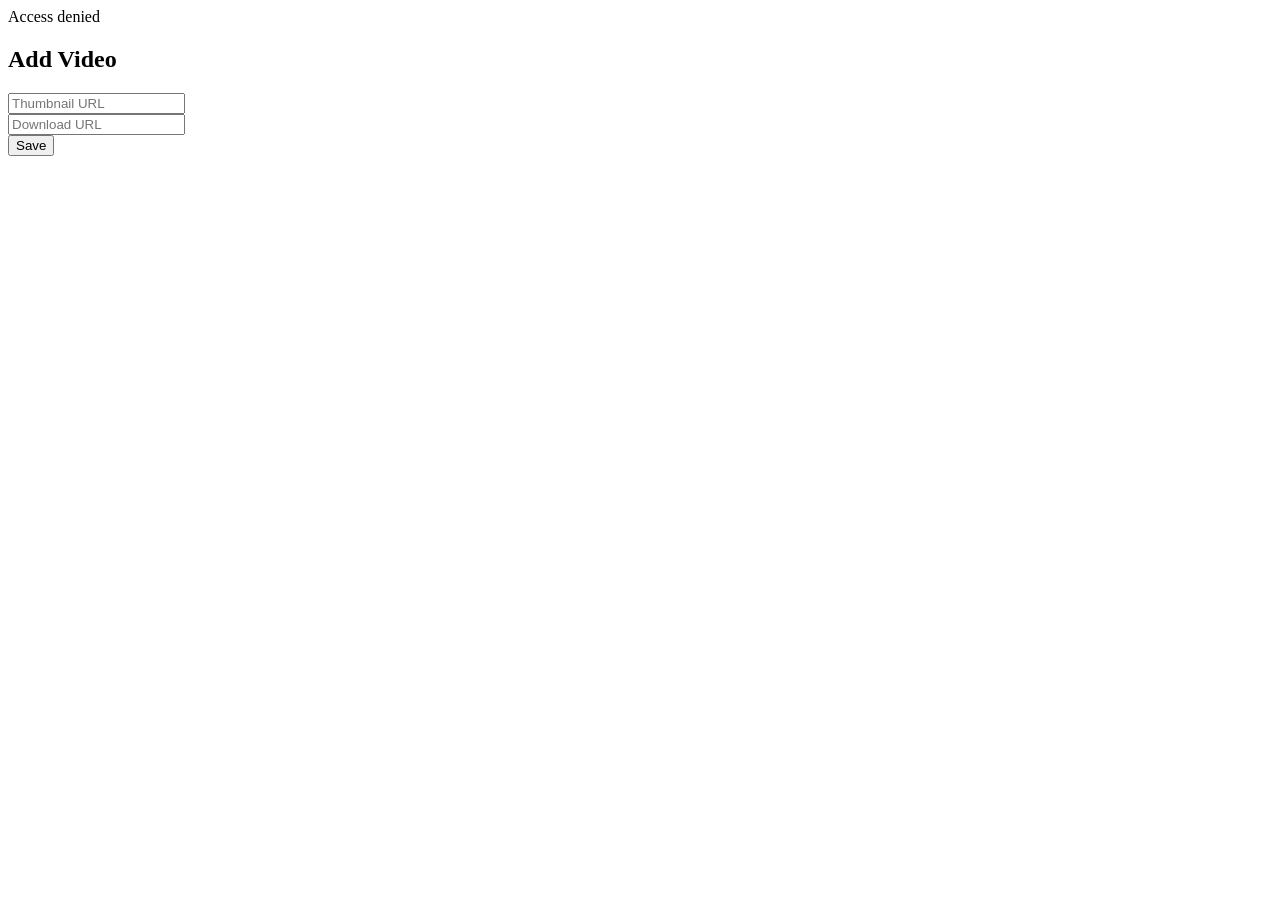
<file: admin.html>
<!DOCTYPE html>
<html>
<head>
<meta charset="UTF-8">
<title>Admin</title>
</head>
<body>

<script>
  // VERY basic gate — not secure
  const pass = prompt("Enter admin password:");
  if(pass !== "changeme123"){
    document.body.innerHTML="Access denied";
    throw new Error("Denied");
  }
</script>

<h2>Add Video</h2>

<input id="thumb" placeholder="Thumbnail URL"><br>
<input id="link" placeholder="Download URL"><br>
<button onclick="addVideo()">Save</button>

<script src="app.js"></script>
</body>
</html>
</file>
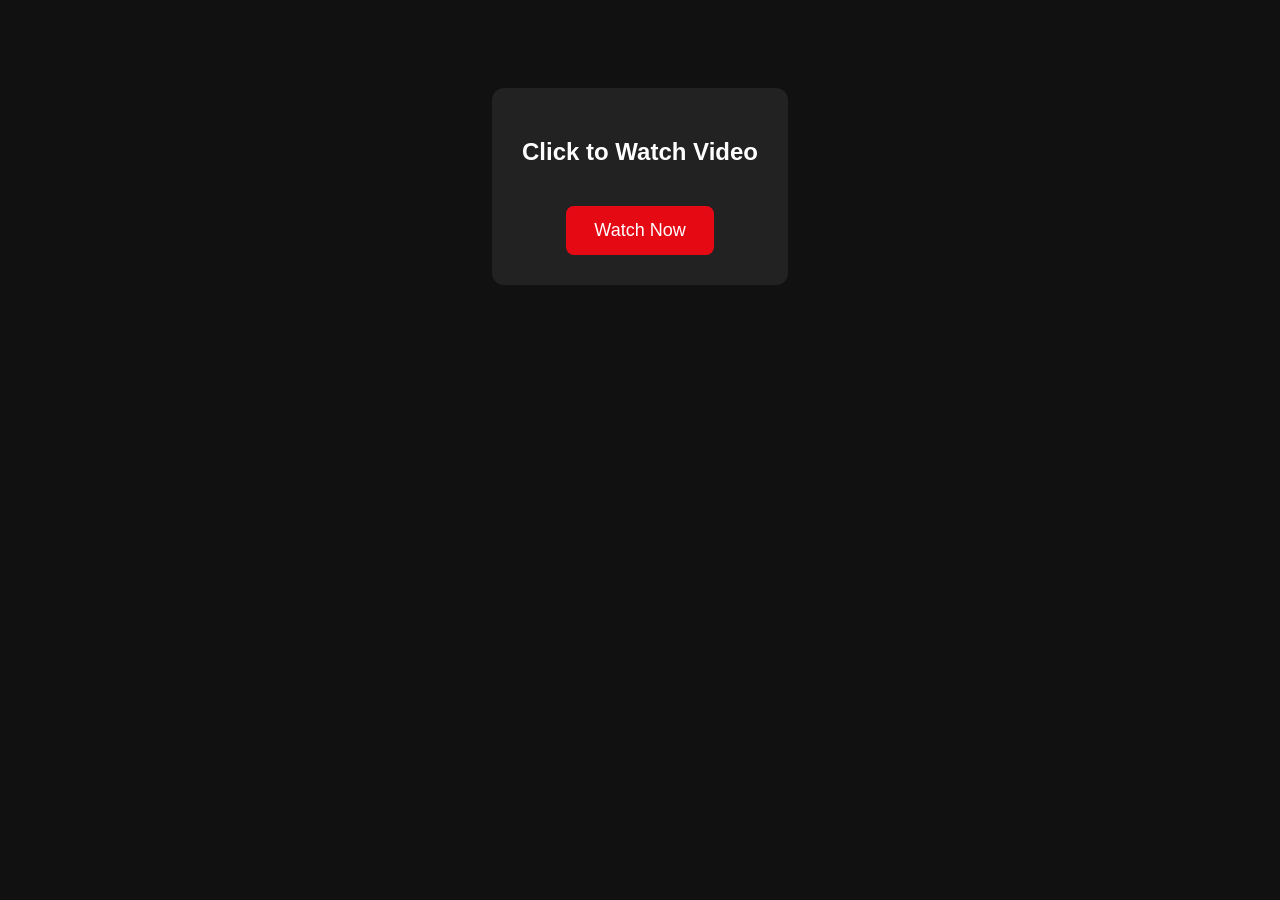
<file: interstitial.html>
<!DOCTYPE html>
<html>
<head>
  <script async src="https://pagead2.googlesyndication.com/pagead/js/adsbygoogle.js?client=ca-pub-5504233917685167"
     crossorigin="anonymous"></script>
<meta charset="UTF-8">
<title>Watch Video</title>

<style>
  body{
    font-family:sans-serif;
    background:#111;
    color:#fff;
    text-align:center;
    padding-top:80px;
  }

  .box{
    background:#222;
    padding:30px;
    border-radius:12px;
    display:inline-block;
  }

  button{
    margin-top:20px;
    padding:14px 28px;
    font-size:18px;
    border:none;
    border-radius:8px;
    background:#e50914;
    color:#fff;
    cursor:pointer;
  }

  button:hover{
    background:#ff1f2b;
  }
</style>
</head>
<body>

<div class="box">

  <h2>Click to Watch Video</h2>

  <!-- 🔽 Place your Google Ads code here -->
  <div id="ad-slot" style="margin:20px 0;">
      <script async src="https://pagead2.googlesyndication.com/pagead/js/adsbygoogle.js?client=ca-pub-5504233917685167"
     crossorigin="anonymous"></script>
<!-- header below -->
<ins class="adsbygoogle"
     style="display:block"
     data-ad-client="ca-pub-5504233917685167"
     data-ad-slot="5681739844"
     data-ad-format="auto"
     data-full-width-responsive="true"></ins>
<script>
     (adsbygoogle = window.adsbygoogle || []).push({});
</script>
  </div>

  <button onclick="go()">Watch Now</button>

</div>

<script>
  const params = new URLSearchParams(location.search);
  const target = params.get("to");

  function go(){
    if(!target){
      alert("Invalid link");
      return;
    }
    window.location.href = target;
  }
</script>

</body>
</html>
</file>
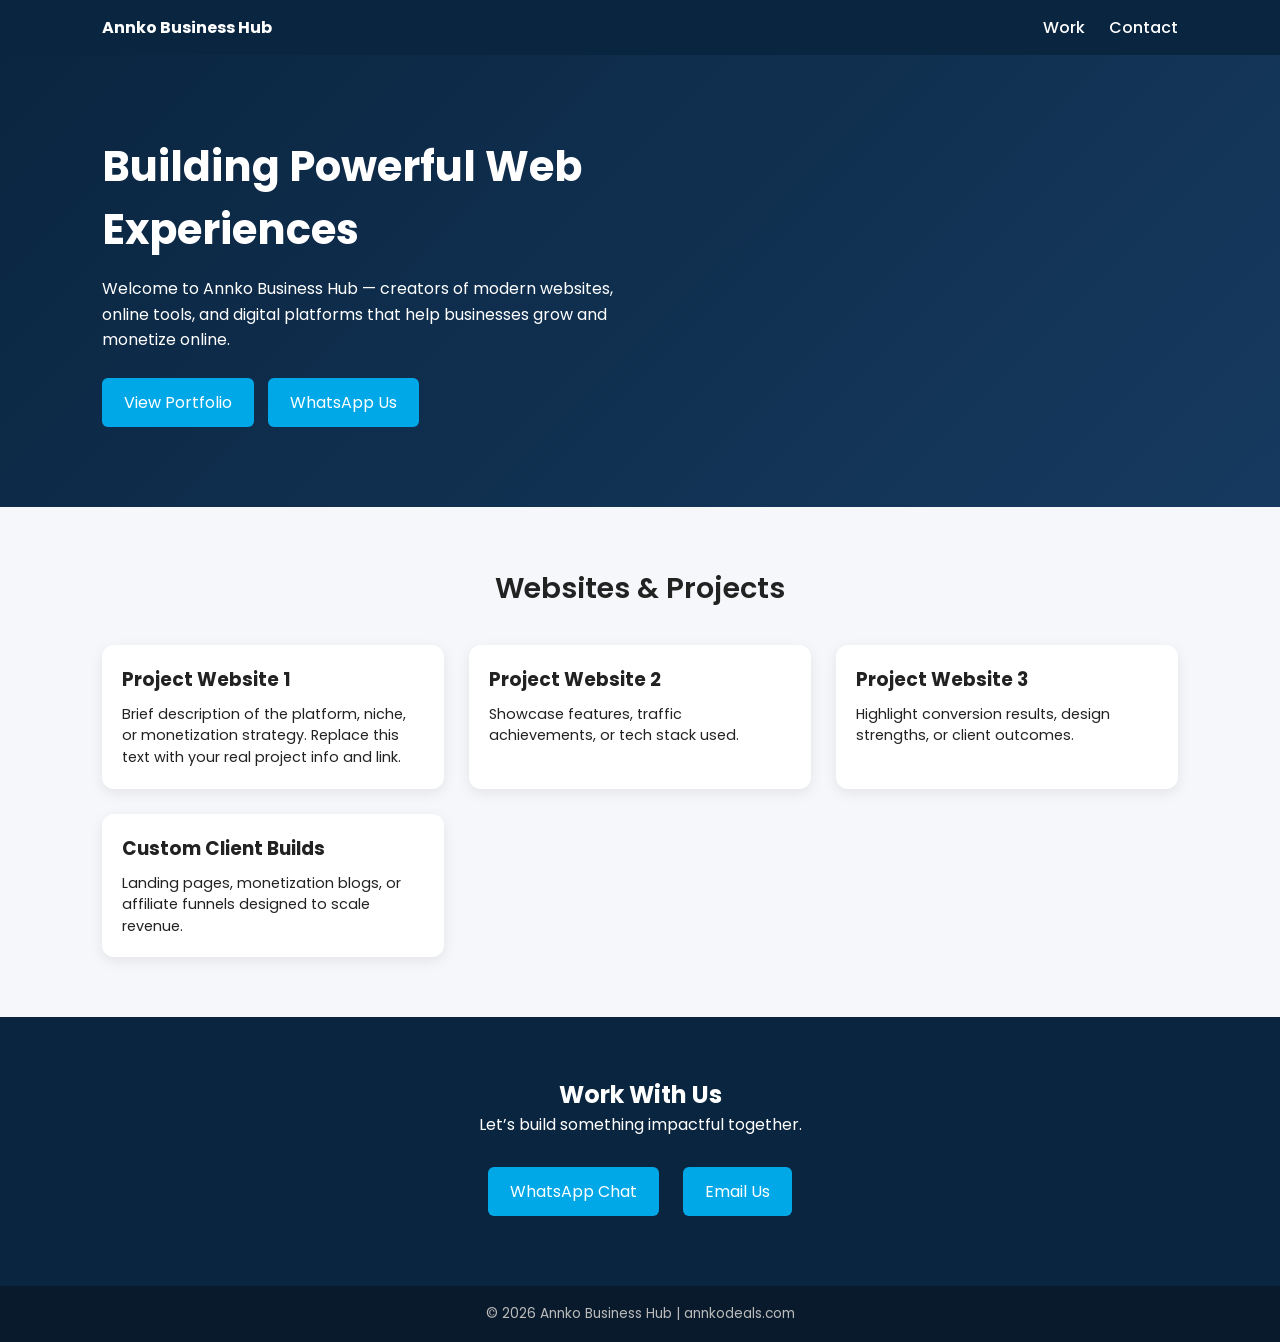
<file: portfolio.html>
<!DOCTYPE html>
<html lang="en">
<head>
<meta charset="UTF-8">
<meta name="viewport" content="width=device-width, initial-scale=1.0">
<title>Annko Business Hub | Portfolio</title>

<!-- Google Font -->
<link href="https://fonts.googleapis.com/css2?family=Poppins:wght@300;400;600;700&display=swap" rel="stylesheet">

<style>
:root {
    --primary:#0a2540;
    --accent:#00a8e8;
    --bg:#f5f7fb;
    --card:#ffffff;
}

*{
    margin:0;
    padding:0;
    box-sizing:border-box;
    font-family:"Poppins",sans-serif;
}

body{
    background:var(--bg);
    color:#222;
}

/* NAV */
nav{
    background:var(--primary);
    padding:15px 8%;
    display:flex;
    justify-content:space-between;
    align-items:center;
    color:white;
}

nav a{
    color:white;
    text-decoration:none;
    margin-left:20px;
    font-weight:500;
}

/* HERO */
.hero{
    padding:80px 8%;
    background:linear-gradient(135deg,var(--primary),#163a5f);
    color:white;
    display:flex;
    flex-wrap:wrap;
    align-items:center;
    justify-content:space-between;
}

.hero-text{
    max-width:520px;
}

.hero h1{
    font-size:2.6rem;
    margin-bottom:15px;
}

.hero p{
    margin-bottom:25px;
    line-height:1.6;
}

.btn{
    display:inline-block;
    padding:12px 22px;
    background:var(--accent);
    color:white;
    border-radius:6px;
    text-decoration:none;
    margin-right:10px;
    transition:.3s;
}

.btn:hover{
    opacity:0.85;
}

/* PROJECTS */
.projects{
    padding:60px 8%;
}

.section-title{
    text-align:center;
    margin-bottom:35px;
    font-size:1.8rem;
    font-weight:600;
}

.grid{
    display:grid;
    grid-template-columns:repeat(auto-fit,minmax(260px,1fr));
    gap:25px;
}

.card{
    background:var(--card);
    padding:20px;
    border-radius:12px;
    box-shadow:0 4px 14px rgba(0,0,0,0.08);
    transition:.3s;
}

.card:hover{
    transform:translateY(-6px);
}

.card h3{
    margin-bottom:10px;
}

.card p{
    font-size:.9rem;
    line-height:1.5;
}

/* CONTACT */
.contact{
    background:var(--primary);
    color:white;
    padding:60px 8%;
    text-align:center;
}

.contact a{
    margin:10px;
}

/* FOOTER */
footer{
    text-align:center;
    padding:18px;
    background:#081a2b;
    color:#bbb;
    font-size:.85rem;
}

/* MOBILE TWEAKS */
@media(max-width:700px){
    .hero h1{
        font-size:2rem;
    }
}
</style>
</head>

<body>

<!-- NAVBAR -->
<nav>
    <div><strong>Annko Business Hub</strong></div>
    <div>
        <a href="#projects">Work</a>
        <a href="#contact">Contact</a>
    </div>
</nav>

<!-- HERO -->
<section class="hero">
    <div class="hero-text">
        <h1>Building Powerful Web Experiences</h1>
        <p>
        Welcome to Annko Business Hub — creators of modern websites, online tools,
        and digital platforms that help businesses grow and monetize online.
        </p>

        <a class="btn" href="#projects">View Portfolio</a>
        <a class="btn" href="https://wa.me/233598866489" target="_blank">
            WhatsApp Us
        </a>
    </div>
</section>

<!-- PROJECTS -->
<section id="projects" class="projects">

    <h2 class="section-title">Websites & Projects</h2>

    <div class="grid">

        <!-- Edit or duplicate these cards -->
        <div class="card">
            <h3>Project Website 1</h3>
            <p>
                Brief description of the platform, niche, or monetization strategy.
                Replace this text with your real project info and link.
            </p>
        </div>

        <div class="card">
            <h3>Project Website 2</h3>
            <p>
                Showcase features, traffic achievements, or tech stack used.
            </p>
        </div>

        <div class="card">
            <h3>Project Website 3</h3>
            <p>
                Highlight conversion results, design strengths, or client outcomes.
            </p>
        </div>

        <div class="card">
            <h3>Custom Client Builds</h3>
            <p>
                Landing pages, monetization blogs, or affiliate funnels designed
                to scale revenue.
            </p>
        </div>

    </div>

</section>

<!-- CONTACT -->
<section id="contact" class="contact">

    <h2>Work With Us</h2>
    <p>Let’s build something impactful together.</p>

    <div style="margin-top:20px;">
        <a class="btn" href="https://wa.me/233598866489" target="_blank">
            WhatsApp Chat
        </a>

        <a class="btn" href="mailto:restlessbear96@gmail.com">
            Email Us
        </a>
    </div>

</section>

<footer>
© <span id="year"></span> Annko Business Hub | annkodeals.com
</footer>

<script>
document.getElementById("year").textContent = new Date().getFullYear();
</script>

</body>
</html>
</file>
